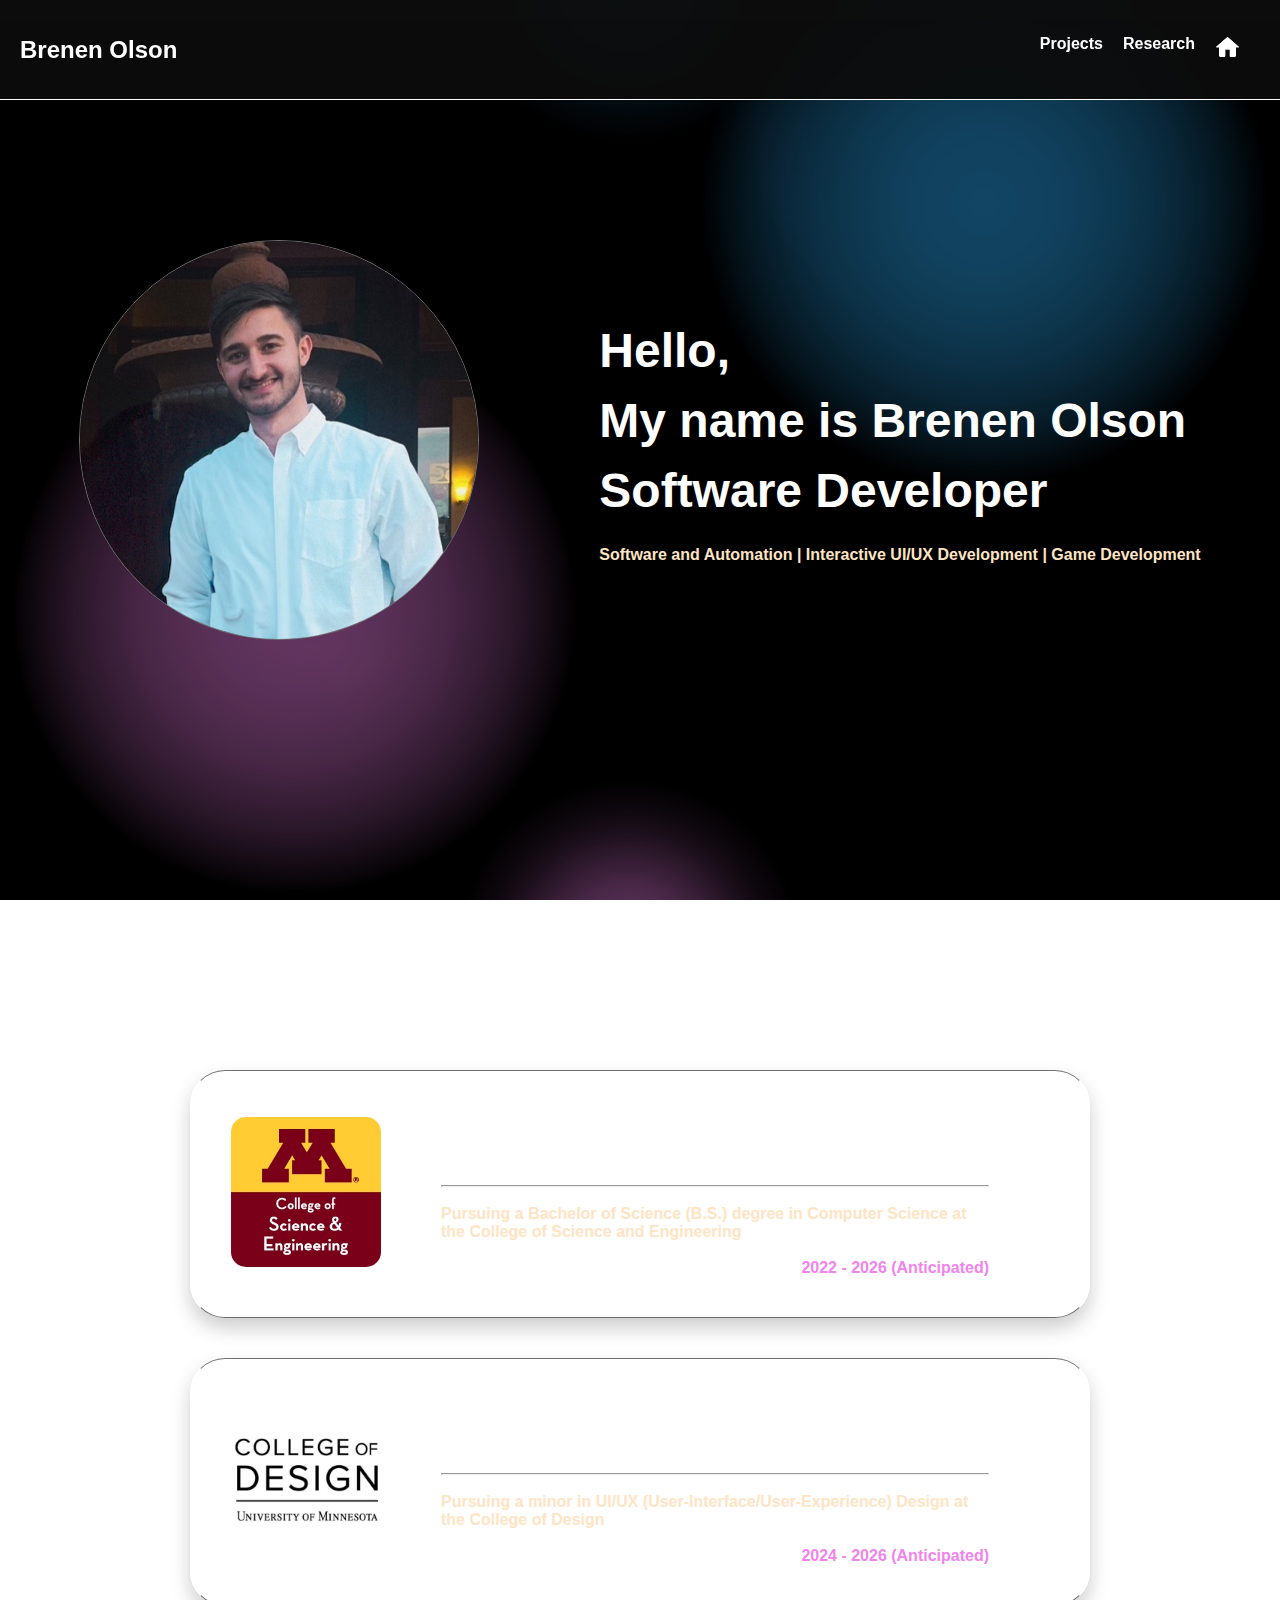
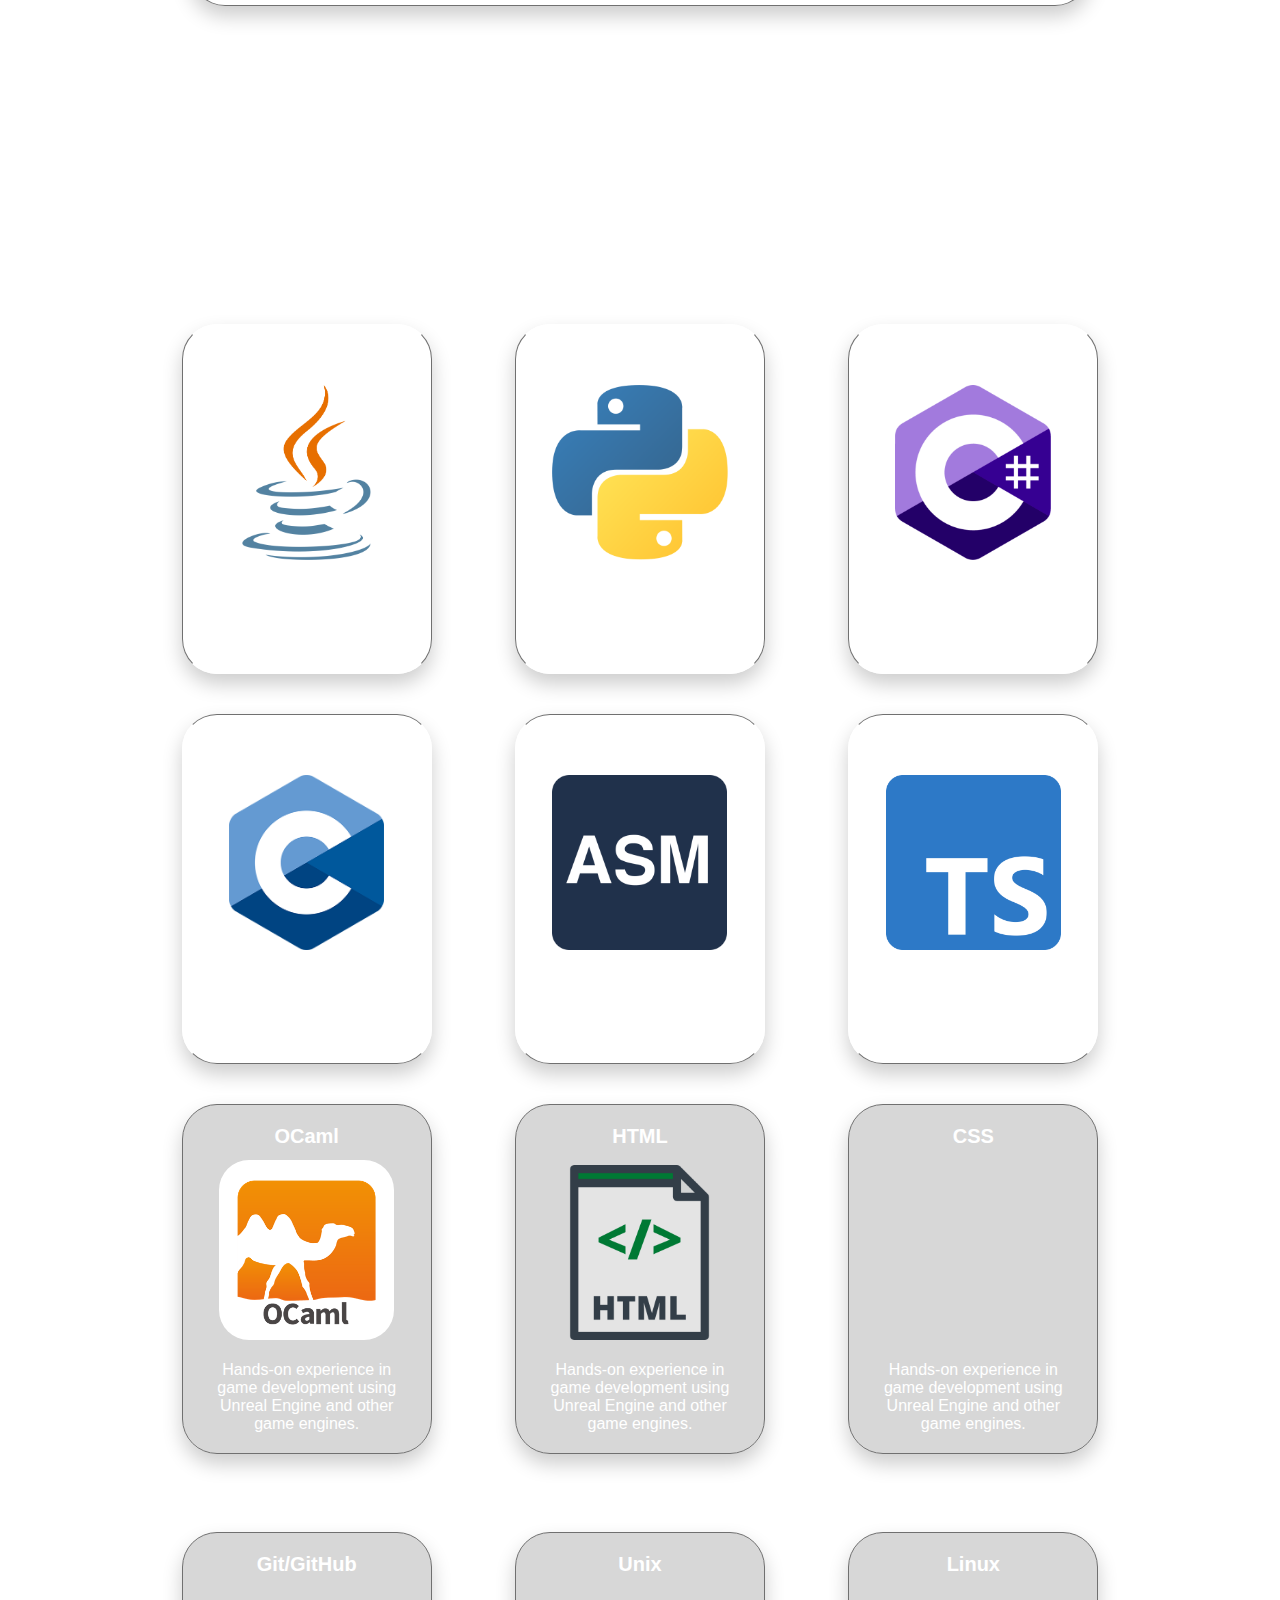
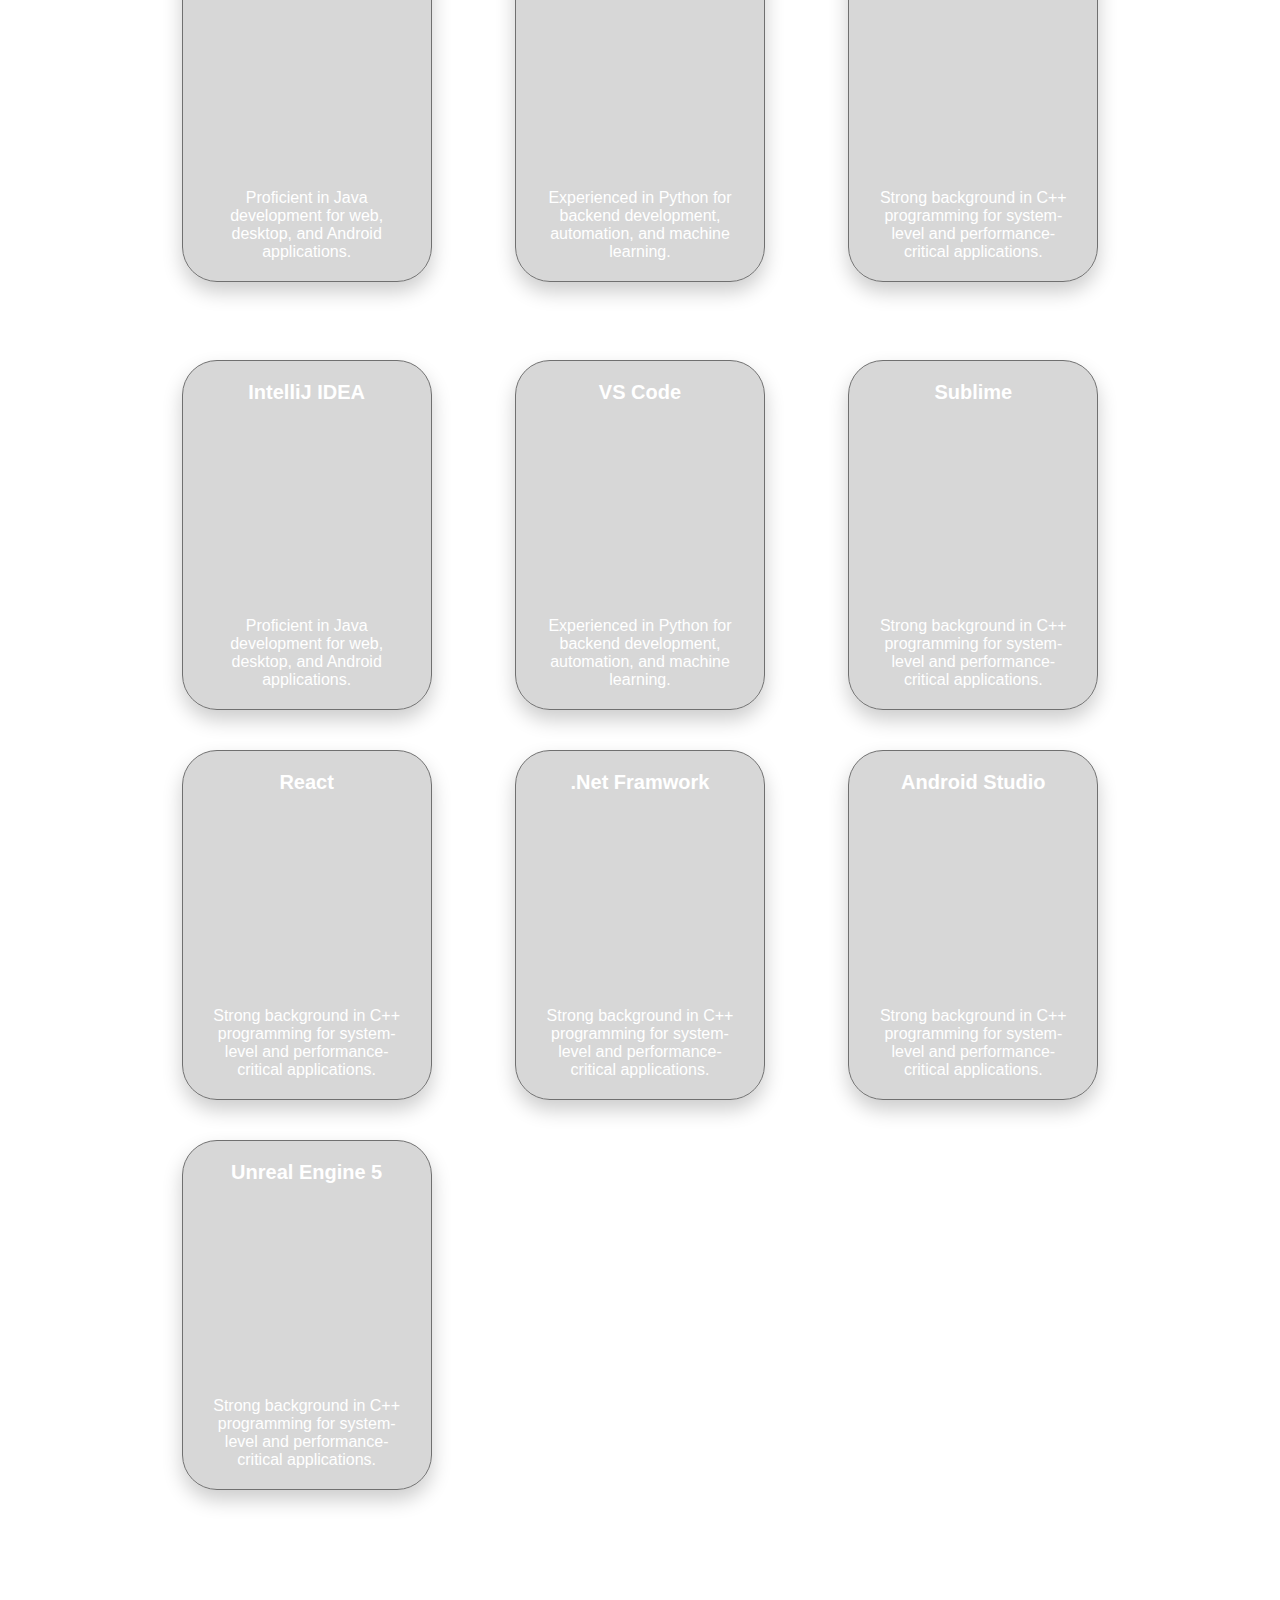
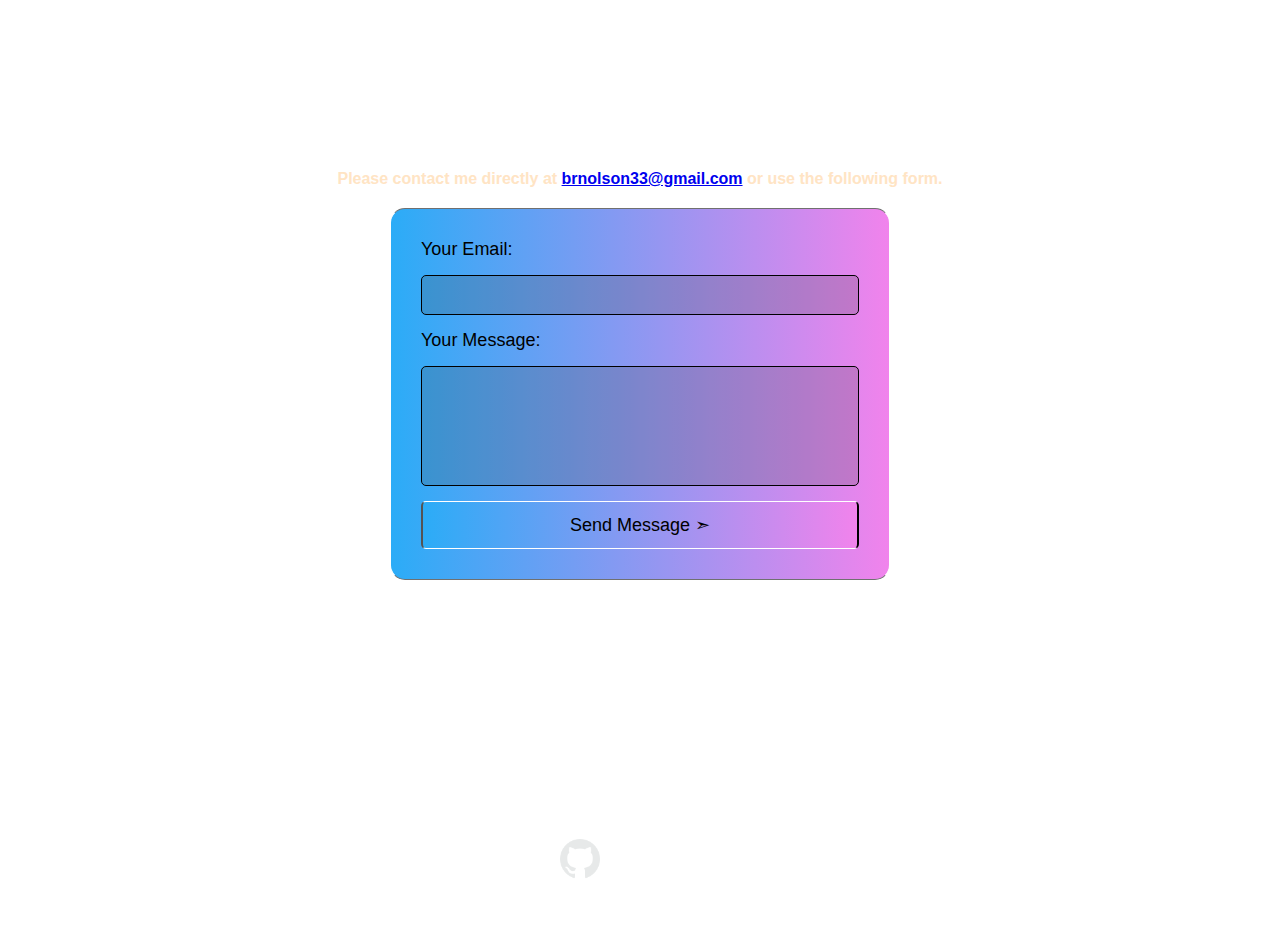
<file: research.html>
<!doctype html>
<html>
  <head>
    <meta charset="UTF-8">
    <meta name="viewport" content="width=device-width, initial-scale=1.0">
    <title>Brenen Olson</title>
    <link rel="stylesheet" href="css/style.css">
  </head>
  <body style="background-image: url('assets/bgd.png'); background-size: cover; background-position: center; background-attachment: fixed;">
    <header>
        <nav>
            <div class="wrapper" style="background-color: transparent; border-bottom: solid 1px white">
                <span class="logo">Brenen Olson</span>
                <div class="nav-links">
                    <a href="projects.html" class="navtab">Projects</a>
                    <a href="research.html" class="navtab">Research</a>
                    <a href="index.html" class="navtab">
                        <img style="width: 25px; filter: invert(1)" src="assets/homeIcon.png" alt="Home">
                    </a>
                </div>
            </div>
        </nav>
    </header>

    <!-- Intro Section -->
    <div class="container">
        <img src="assets/Headshot.jpeg" class="main-photo" alt="Brenen Olson">
        <div class="about-wrapper">
            <h1>Hello,<br>My name is Brenen Olson<br>Software Developer</h1> 
            <h3>Software and Automation | Interactive UI/UX Development | Game Development</h3>
        </div>
    </div>

    <!-- Education Section -->
    <div class="body-container">
        <h1>Education</h1>
        <div class="edu-container" style="background-color: transparent; border-left: solid 1px white; border-right: solid 1px white">
            <a href="https://cse.umn.edu/cs">
                <img src="assets/umnCSE.jpg" alt="College of Science and Engineering" class="school-logo">
            </a>
            <div class="info-box">
                <h2 class="degree">University of Minnesota Twin Cities - College of Science and Engineering</h2>
                <br><hr><br>
                <h3>Pursuing a Bachelor of Science (B.S.) degree in Computer Science at the College of Science and Engineering</h3>
                <br>
                <h3 class="date">2022 - 2026 (Anticipated)</h3>
            </div>
        </div>
        
        <div class="edu-container" style="background-color: transparent; border-left: solid 1px white; border-right: solid 1px white">
            <a href="https://design.umn.edu/academics/explore-all-minors/user-experience-ux-design-undergraduate-minor">
                <img src="assets/umnDesign.jpg" alt="College of Design" class="school-logo">
            </a>
            <div class="info-box">
                <h2 class="degree">University of Minnesota Twin Cities - College of Design</h2>
                <br><hr><br>
                <h3>Pursuing a minor in UI/UX (User-Interface/User-Experience) Design at the College of Design</h3>
                <br>
                <h3 class="date">2024 - 2026 (Anticipated)</h3>
            </div>
        </div>
    </div>

    <!-- Skills Section -->
    <div class="body-container">
        <h1>Programming Skills</h1>
        <h2>Languages:</h2>
        <div class="skills-list">
            <div class="skill" style="background-color: transparent; border-bottom: solid 1px white; border-top: solid 1px white">
                <h2>Java</h2>
                <img src="assets/skills/javaIcon.png" alt="Java">
                <p>Proficient in Java development for web, desktop, and Android applications.</p>
            </div>
            <div class="skill" style="background-color: transparent; border-bottom: solid 1px white; border-top: solid 1px white">
                <h2>Python</h2>
                <img src="assets/skills/pythonIcon.png" alt="Python">
                <p>Experienced in Python for backend development, automation, and machine learning.</p>
            </div>
            <div class="skill" style="background-color: transparent; border-bottom: solid 1px white; border-top: solid 1px white">
                <h2>C#</h2>
                <img src="assets/skills/cSharpIcon.png" alt="C#">
                <p>Strong background in C# programming for system-level and performance-critical applications.</p>
            </div>
            <div class="skill" style="background-color: transparent; border-left: solid 1px white; border-right: solid 1px white">
                <h2>C</h2>
                <img src="assets/skills/cIcon.png" alt="C">
                <p>Skilled in JavaScript for building dynamic web applications using frameworks like React.</p>
            </div>
            <div class="skill" style="background-color: transparent; border-left: solid 1px white; border-right: solid 1px white">
                <h2>Assembly</h2>
                <img src="assets/skills/assemblyIcon.png" alt="Assembly">
                <p>Experience in designing intuitive user interfaces and ensuring great user experiences.</p>
            </div>
            <div class="skill" style="background-color: transparent; border-left: solid 1px white; border-right: solid 1px white">
                <h2>Typescript</h2>
                <img src="assets/skills/typeScriptIcon.png" alt="Typescript";>
                <p>Hands-on experience in game development using Unreal Engine and other game engines.</p>
            </div>
            <div class="skill">
                <h2>OCaml</h2>
                <img src="assets/skills/oCamlIcon.png" alt="OCaml" style="background-color: white; border-radius: 30px; height: 180px;">
                <p>Hands-on experience in game development using Unreal Engine and other game engines.</p>
            </div>
            <div class="skill">
                <h2>HTML</h2>
                <img src="assets/skills/htmlIcon.png" alt="HTML">
                <p>Hands-on experience in game development using Unreal Engine and other game engines.</p>
            </div>
            <div class="skill">
                <h2>CSS</h2>
                <p>Hands-on experience in game development using Unreal Engine and other game engines.</p>
            </div>
        </div>
        <h2>Tools:</h2>
        <div class="skills-list">
            <div class="skill">
                <h2>Git/GitHub</h2>
                <p>Proficient in Java development for web, desktop, and Android applications.</p>
            </div>
            <div class="skill">
                <h2>Unix</h2>
                <p>Experienced in Python for backend development, automation, and machine learning.</p>
            </div>
            <div class="skill">
                <h2>Linux</h2>
                <p>Strong background in C++ programming for system-level and performance-critical applications.</p>
            </div>
        </div>
        <h2>Software:</h2>
        <div class="skills-list">
            <div class="skill">
                <h2>IntelliJ IDEA</h2>
                <p>Proficient in Java development for web, desktop, and Android applications.</p>
            </div>
            <div class="skill">
                <h2>VS Code</h2>
                <p>Experienced in Python for backend development, automation, and machine learning.</p>
            </div>
            <div class="skill">
                <h2>Sublime</h2>
                <p>Strong background in C++ programming for system-level and performance-critical applications.</p>
            </div>
            <div class="skill">
                <h2>React</h2>
                <p>Strong background in C++ programming for system-level and performance-critical applications.</p>
            </div>
            <div class="skill">
                <h2>.Net Framwork</h2>
                <p>Strong background in C++ programming for system-level and performance-critical applications.</p>
            </div>
            <div class="skill">
                <h2>Android Studio</h2>
                <p>Strong background in C++ programming for system-level and performance-critical applications.</p>
            </div>
            <div class="skill">
                <h2>Unreal Engine 5</h2>
                <p>Strong background in C++ programming for system-level and performance-critical applications.</p>
            </div>
        </div>
    </div>

    <!-- Contact Section -->
    <div class="body-container">
        <h1>Contact Me</h1>
        <h3>Please contact me directly at <a href="mailto:brnolson@gmail.com" target="_blank" class="email">brnolson33@gmail.com</a> or use the following form.</h3>
        <form action="https://formspree.io/f/mldgnwgw" method="POST" style="background-color: transparent; border-left: solid 1px white; border-right: solid 1px white">
            <label for="email">Your Email:</label>
            <input type="email" id="email" name="email" required>

            <label for="message">Your Message:</label>
            <textarea id="message" name="message" rows="5" required></textarea>

            <button type="submit" style="background-color: transparent; border-top: solid 1px white; border-bottom: solid 1px white">Send Message &#x27A3</button>
        </form>
    </div>

    <!-- Footer -->
    <footer class="footer" style="background-color: transparent; border-top: solid 1px white">
        <div class="foot-wrapper">
            <h2 class="foot-header">Connect With Me Via:</h2>
            <div class="social-media">
                <a href="https://github.com/brnolson" target="_blank">
                    <img src="assets/githubLogo.png" alt="GitHub" class="social-icon">
                </a>
                <a href="https://www.linkedin.com/in/brenen-olson-882128259/" target="_blank">
                    <img src="assets/linkedInLogo.png" alt="LinkedIn" class="social-icon">
                </a>
                <a href="mailto:brnolson@gmail.com" target="_blank">
                    <img src="assets/gmailLogo.png" alt="Email" class="social-icon">
                </a>
            </div>
            <p>&copy;2025-Present Brenen Olson. All rights reserved.</p>
        </div>
    </footer>
  </body>
</html>
</file>
<file: css/style.css>
/* Global Variables */
:root {
    --border: rgb(112, 112, 112);
    --tile: rgb(65, 65, 65, 0.212);
    --gradient: linear-gradient(to right, #2bacf7, #f183ec);
}

/* Everything */
* {
    font-family: "Trebuchet MS", Tahoma, sans-serif;;
    box-sizing: border-box;
    margin: 0;
    padding: 0;
}

/* -------------------------Page Construction------------------------- */

/* #construction-overlay {
    position: fixed;
    top: 0;
    left: 0;
    width: 100vw;
    height: 100vh;
    background: rgba(0, 0, 0, 0.7);
    backdrop-filter: blur(10px);
    display: flex;
    justify-content: center;
    align-items: center;
    color: white;
    font-size: 2rem;
    font-weight: bold;
    text-align: center;
    z-index: 9999;
}

body {
    overflow: hidden;
} */

/* -------------------------End of Page Construction------------------------- */

html {
    scroll-behavior: smooth;
}

body {
    background-size: cover;
    background-position:center;
    background-attachment: fixed;
    font-family: 'Gill Sans', 'Gill Sans MT', Calibri, 'Trebuchet MS', sans-serif;
    color: rgb(255, 255, 255);
}

h1 {
    text-align: left;
    font-size: xxx-large;
    padding-bottom: 20px;
    line-height: 70px;

}

h2 {
    text-align: left;
    font-size: x-large;
    color: rgb(255, 255, 255);
    font-style: normal;
}

h3 {
    text-align: left;
    font-size: medium;
    color: bisque;
    font-style: normal;
}

h4 {
    color: rgb(202, 202, 202);
}

section {
    padding-top: 20px;
    padding-bottom: 20px;
}

.wrapper {
    background-color:transparent;
    border-bottom: solid 1px var(--border);
    display: flex;
    align-items: center;
    justify-content: space-between;
    padding: 15px 20px;
}

.logo {
    font-size: 1.5rem;
    font-weight: bold;
    color: white;
}

header {
    position: fixed;
    width: 100%;
    top: 0;
    left: 0;
    background: rgba(255, 255, 255, 0.1);
    backdrop-filter: blur(10px);
    box-shadow: 0 4px 10px rgba(0, 0, 0, 0.2);
    transition: all 0.3s ease-in-out;
    padding: 10px 0;
    z-index: 1000;
}

nav {
    position: fixed;
    top: 0;
    left: 0;
    width: 100%;
    background-color: rgba(12, 12, 12, 0.95);
}

.nav-links {
    display: flex;
    gap: 20px;
    padding-left: 60px;
    padding: 20px;
}

.navtab {
    text-decoration: none;
    font-size: medium;
    font-weight: bold;
    color: white;
}

.navtab:hover, .navtab.active {
    background-image: var(--gradient);
    -webkit-background-clip: text;
    -webkit-text-fill-color: transparent;
    display: inline-block;
}

.scrolled {
    padding: 30px 0;
    background: rgba(255, 255, 255, 0.2);
    backdrop-filter: blur(20px);
}

.scrolled .wrapper {
    padding: 0px 20px;
}

.scrolled .logo {
    font-size: 1.5rem;
}

.scrolled nav {
    box-shadow: 0 2px 10px rgba(0, 0, 0, 0.4);
}

.container {
    display: flex;
    flex-direction: row;
    align-items: center;
    justify-content: center;
    padding: 160px 20px;
    text-align: center;
    margin-top: 80px;
}

.edu-container {
    background-color: var(--tile);
    border: solid 1px var(--border);
    display: flex;
    flex-direction: row;
    align-items: center;
    justify-content: space-between;
    padding: 40px;
    border-radius: 35px;
    width: 900px;
    min-height: 180px;
    margin: 20px auto;
    transition: transform 0.3s;
    box-shadow: 0px 10px 20px rgba(0, 0, 0, 0.2);
}

.edu-container:hover {
    transform: translateY(-10px);
}

.body-container {
    display: flex;
    flex-direction: column;
    align-items: center;
    justify-content: center;
    text-align: center;
    margin-top: 160px;
    margin-bottom: 160px;
}

.date {
    text-align: right;
    color: #f183ec;
}

.main-photo {
    width: 400px;
    border: solid 1px var(--border);
    border-radius: 200px;
}

.about-wrapper {
    padding-left: 120px;
}


.info-box {
    padding-left: 60px;
    padding-right: 60px;
    text-align: left;
    flex-grow: 1;
}

.social-media {
    display: flex;
    justify-content: center;
    gap: 20px;
    margin: 10px 0;
    padding: 20px;
}

.social-icon {
    filter: invert(1);
    width: 40px;
    height: auto;
    transition: transform 0.3s;
}

.social-icon:hover {
    transform: scale(1.1);
}

.school-logo {
    width: 150px;
    height: 150px;
    border-radius: 15px;
    align-self: flex-start;
    transition: transform 0.3s;
}

.school-logo:hover {
    transform: translateY(-10px);
    box-shadow: 0px 10px 20px rgba(0, 0, 0, 0.2);
}

.degree {
    font-size: x-large;
}

form {
    display: flex;
    flex-direction: column;
    align-items: center;
    gap: 15px;
    width: 500px;
    max-width: 600px;
    background: var(--gradient);
    border: solid 1px var(--border);
    padding: 30px;
    border-radius: 15px;
    margin: 20px auto;
}

label {
    font-size: large;
    color: black;
    text-align: left;
    width: 100%;
}

input, textarea {
    width: 100%;
    padding: 10px;
    border: 1px solid black;
    border-radius: 5px;
    font-size: 16px;
    background-color: var(--tile);
    color: black;
}

textarea {
    resize: none;
    height: 120px;
}

button {
    background: var(--gradient);
    color: black;
    padding: 12px;
    font-size: large;
    border-radius: 5px;
    cursor: pointer;
    transition: background-color 0.3s, transform 0.2s;
    width: 100%;
}

button:hover {
    background: none;
    background-color: white;
    transform: scale(1.025);
}

.footer {
    padding: 20px;
    background-color: var(--tile);
    border-top: solid 1px var(--border);
    text-align: center;
    color: rgb(255, 255, 255);
}

.foot-wrapper {
    max-width: 1200px;
    margin: 0 auto;
}

.foot-header {
    text-align: center;
}

.filter {
    display: flex;
    justify-content: center;
    background: var(--gradient);
    padding: 20px;
    border-radius: 30px;
    border: solid 1px var(--border);
    box-shadow: 0px 10px 20px rgba(0, 0, 0, 0.2);
}

.filter-btn {
    background: none;
    background-color: var(--tile);
    color: black;
    padding: 7px 25px;
    border: solid 1px black;
    margin: 0 10px;
    cursor: pointer;
    font-size: 1rem;
    border-radius: 15px;
    transition: background-color 0.3s, color 0.3s, border 0.3s;
}

.filter-btn:hover {
    background: #333;
    color: white;
    border: solid 1px white;
}

.filter-btn.active {
    background: #333;
    color: white;
    border: solid 1px white;
}

.modal {
    display: none;
    position: fixed;
    z-index: 1000;
    left: 0;
    top: 0;
    width: 100%;
    height: 100%;
    background-color: rgba(0, 0, 0, 0.7);
    overflow: auto;
    color: black;
    justify-content: center;
    align-items: center;
    align-items: start;
}

.modal-content {
    background-color: bisque;
    margin: 10% auto;
    padding: 20px;
    border: 1px solid #888;
    width: 80%;
    max-width: 800px;
    min-width: 635px;
    border-radius: 45px;
    box-shadow: 0px 4px 8px rgba(0, 0, 0, 0.2);
    position: relative;
}

.modal h2 {
    color: black;
    width: 200px;
    font-size: x-large;
}

.modal-img {
    width: 100%;
    height: 400px;
    object-fit: cover;
    border-radius: 35px;
    margin-bottom: 15px;
}

.modal-body {
    display: flex;
    flex-direction: column;
}

.modal-header {
    display: flex;
    justify-content: space-between;
    align-items: center;
    flex-wrap: wrap;
    margin-bottom: 15px;
}

.hidden {
    display: none !important;
}

.skills-container {
    display: flex;
    gap: 8px;
    flex-wrap: wrap;
    max-width: 350px;
    justify-content: flex-end;
}

.skill-box {
    background: white;
    border: 2px solid #444;
    padding: 5px 10px;
    border-radius: 10px;
    font-size: 14px;
    font-weight: bold;
    white-space: nowrap;
    color: black;
    box-shadow: 2px 2px 5px rgba(0, 0, 0, 0.2);
    transition: transform 0.3s;
}

.skill-box:hover {
    transform: translateY(-5px);
}

.close {
    color: #fff;
    font-size: 40px;
    font-weight: bold;
    position: absolute;
    top: -25px;
    right: -25px;
    cursor: pointer;
}

.close:hover,
.close:focus {
    color: #ff0000;
}

.modal-body {
    padding: 20px;
}

.project-list {
    display: grid;
    grid-template-columns: repeat(3, 1fr);
    gap: 60px;
    width: 100%;
    justify-items: center;
    margin-top: 60px;
    max-width: 1300px;
    margin-left: auto;
    margin-right: auto;
}

.project {
    cursor: pointer;
    background-color: var(--tile);
    border: solid 1px var(--border);
    border-radius: 35px;
    padding: 20px;
    transition: transform 0.3s;
    width: 100%;
    max-width: 350px;
    height: 400px;
    max-height: 400px;
    display: flex;
    flex-direction: column;
    justify-content: space-between;
    box-shadow: 0px 10px 20px rgba(0, 0, 0, 0.2);
    overflow: hidden;
}

.project:hover {
    transform: translateY(-10px);
}

.project img {
    width: 100%;
    height: 200px;
    object-fit: cover;
    border-radius: 25px;
    transition: transform 0.3s;
    box-shadow: 0px 10px 20px rgba(0, 0, 0, 0.2);
}

.project img:hover {
    transform: translateY(-10px);
}

.project-date {
    width: 100%;
    text-align: right;
}

.project h2 {
    font-size: 24px;
    font-weight: bold;
    color: white;
    
}

.project p {
    font-size: 16px;
    color: white;
    margin-top: 10px;
    overflow: hidden;
    text-overflow: ellipsis;
}

.skills-list {
    display: grid;
    grid-template-columns: repeat(3, 1fr);
    row-gap: 40px;
    width: 100%;
    justify-items: center;
    margin-top: 20px;
    max-width: 1000px;
    margin-left: auto;
    margin-right: auto;
    padding-bottom: 30px;
}

.skill {
    background-color: var(--tile);
    border: solid 1px var(--border);
    padding: 20px;
    width: 100%;
    max-width: 250px;
    height: 350px;
    display: flex;
    flex-direction: column;
    justify-content: space-between;
    border-radius: 35px;
    transition: transform 0.3s;
    box-shadow: 0px 10px 20px rgba(0, 0, 0, 0.2);
}

.skill:hover {
    transform: translateY(-10px);
}

.skill h2 {
    font-size: 20px;
    font-weight: bold;
    color: white;
    text-align: center;
}

.skill p {
    font-size: 16px;
    color: white;
    margin-top: 10px;
    overflow: hidden;
    text-overflow: ellipsis;
}

.skill img {
    height: 200px;
    width: auto;
    padding: 10px;
    padding-top: 15px;
    margin: 0 auto;
    transition: transform 0.3s;
}

.skill img:hover {
    transform: scale(1.05);
}

.gradient-text {
    background: var(--gradient);
    -webkit-background-clip: text;
    -webkit-text-fill-color: transparent;
    display: inline-block;
}

/* Responiveness for Small Screens */
@media (max-width: 1024px) {
    .edu-container {
        flex-direction: column;
        align-items: center;
        text-align: center;
        min-height: auto;
        width: 300px;
        padding-left: 0px;
        padding-right: 0px;
    }

    .container {
        display: flex;
        flex-direction: column;
        align-items: center;
        justify-content: center;
        width: 100%;
        text-align: left;
    }

    .main-photo {
        margin: 0 auto 15px;
        display: block;
        width: 300px;
        border-radius: 15px;
    }

    .school-logo {
        margin: 0 auto 15px;
        display: block;
    }

    .about-wrapper {
        display: flex;
        flex-direction: column;
        align-items: center;
        justify-content: center;
        width: 90%;
        max-width: 400px;
        padding-top: 60px;
        padding-left: 0px;
    }

    .info-box {
        text-align: center;
    }

    .about-wrapper h1,
    .about-wrapper h3 {
        text-align: left;
    }

    form {
        width: 90%;
        max-width: 400px;
    }

    input, textarea, button{
        font-size: medium;
    }

    h3 {
        max-width: 400px;
    }

    .project-list {
        grid-template-columns: repeat(2, 1fr);
    }

    .skills-list {
        grid-template-columns: repeat(2, 1fr);
    }
}

@media (max-width: 768px) {
    .project-list {
        grid-template-columns: 1fr;
    }

    .skills-list {
        grid-template-columns: 1fr;
    }
}
</file>
